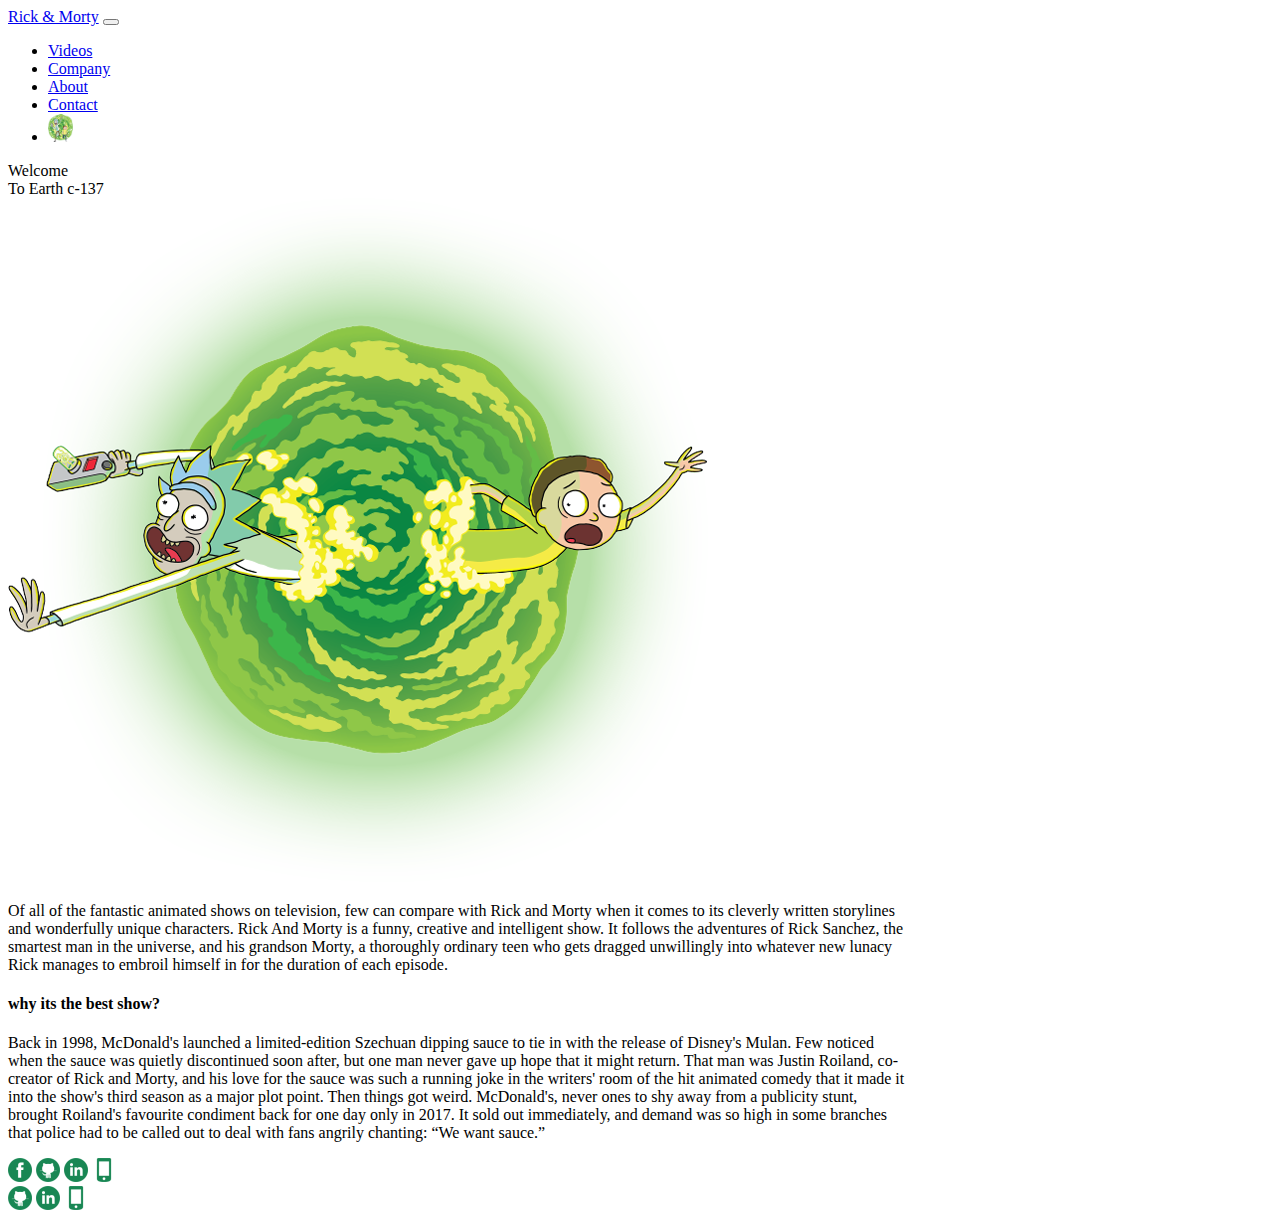
<file: index.html>
<!DOCTYPE html>
<html lang="en">
  <head>
    <meta charset="UTF-8" />
    <meta http-equiv="X-UA-Compatible" content="IE=edge" />
    <meta name="viewport" content="width=device-width, initial-scale=1.0" />
    <title>Rick & Morty Fans Site</title>
    <link
      href="https://cdn.jsdelivr.net/npm/bootstrap@5.1.3/dist/css/bootstrap.min.css"
      rel="stylesheet"
      integrity="sha384-1BmE4kWBq78iYhFldvKuhfTAU6auU8tT94WrHftjDbrCEXSU1oBoqyl2QvZ6jIW3"
      crossorigin="anonymous"
    />
    <link rel="stylesheet" href="css/style.css" />
    <link rel="icon" href="icon/rick&morty-icon.png" />

    <script src="https://cdn.jsdelivr.net/npm/jquery@3.6.0/dist/jquery.slim.min.js"></script>
    <script src="https://cdn.jsdelivr.net/npm/popper.js@1.16.1/dist/umd/popper.min.js"></script>
    <script src="https://cdn.jsdelivr.net/npm/bootstrap@4.6.1/dist/js/bootstrap.bundle.min.js"></script>
  </head>

  <body>
    <header class="container-fluid bg-dark sticky-top">
      <div class="container">
        <nav class="navbar navbar-expand-sm navbar-dark">
          <a class="navbar-brand fw-bold text-success" href="index.html"
            >Rick & Morty</a
          >
          <button
            class="navbar-toggler"
            type="button"
            data-toggle="collapse"
            data-target="#collapsibleNavbar"
          >
            <span class="navbar-toggler-icon"></span>
          </button>
          <div class="collapse navbar-collapse" id="collapsibleNavbar">
            <ul class="navbar-nav ms-auto">
              <li class="nav-item">
                <a class="nav-link" href="html pages/videos.html">Videos</a>
              </li>
              <li class="nav-item">
                <a class="nav-link" href="html pages/company.html">Company</a>
              </li>
              <li class="nav-item">
                <a class="nav-link" href="html pages/about.html">About</a>
              </li>
              <li class="nav-item">
                <a class="nav-link" href="html pages/contact.html">Contact</a>
              </li>
              <li class="nav-item">
                <a class="nav-link" href="#"
                  ><img src="/icon/rick&morty-icon.png" width="25" alt=""
                /></a>
              </li>
            </ul>
          </div>
        </nav>
      </div>
    </header>

    <div class="container-fluid bg-secondary">
      <div class="container text-center bg-dark bg-opacity-75 mb-4">
        <div class="row">
          <div class="col-md-2"></div>
          <div class="col-md-8 text-center">
            <div class="display-1 fst-normal fw-bold text-success">
              Welcome <br />
              To Earth c-137
            </div>
            <img
              src="pictures/bg-main and css/homepage_img.png"
              alt=""
              class="img-fluid"
              id="home_page_img"
            />
            <p
              class="text-center text-secondary p-4 bg-dark bg-opacity-50 rounded-1 fs-4"
            >
              Of all of the fantastic animated shows on television, few can
              compare with Rick and Morty when it comes to its cleverly written
              storylines and wonderfully unique characters. Rick And Morty is a
              funny, creative and intelligent show. It follows the adventures of
              Rick Sanchez, the smartest man in the universe, and his grandson
              Morty, a thoroughly ordinary teen who gets dragged unwillingly
              into whatever new lunacy Rick manages to embroil himself in for
              the duration of each episode.
            </p>

            <h4 class="display-1 fst-normal text-success">
              why its the best show?
            </h4>
            <p
              class="text-center text-secondary p-4 bg-dark bg-opacity-50 rounded-1 fs-4"
            >
              Back in 1998, McDonald's launched a limited-edition Szechuan
              dipping sauce to tie in with the release of Disney's Mulan. Few
              noticed when the sauce was quietly discontinued soon after, but
              one man never gave up hope that it might return. That man was
              Justin Roiland, co-creator of Rick and Morty, and his love for the
              sauce was such a running joke in the writers' room of the hit
              animated comedy that it made it into the show's third season as a
              major plot point. Then things got weird. McDonald's, never ones to
              shy away from a publicity stunt, brought Roiland's favourite
              condiment back for one day only in 2017. It sold out immediately,
              and demand was so high in some branches that police had to be
              called out to deal with fans angrily chanting: “We want sauce.”
            </p>
          </div>
        </div>
      </div>
    </div>

    <footer class="container-fluid bg-dark fixed-bottom p-1">
      <div class="container border-2 border-success">
        <div class="row d-flex text-center">
          <div class="col">
            <a href="https://www.facebook.com/lior.aytegev" target="_blank">
              <img
                src="icon/social media icons/facebook.png"
                alt=""
                class="icons"
            /></a>
            <a href="https://github.com/Lior2911" target="_blank">
              <img
                src="icon/social media icons/github.png"
                alt=""
                class="icons"
            /></a>
            <a
              href="https://www.linkedin.com/in/lior-aytegev-703a60235/"
              target="_blank"
            >
              <img
                src="icon/social media icons/linkedin.png"
                alt=""
                class="icons"
            /></a>
            <a href="tel:0523278300" target="_blank">
              <img src="icon/social media icons/phone.png" alt=""
            /></a>
          </div>

          <div class="col">
            <a href="https://github.com/SolomonAvraham" target="_blank">
              <img
                src="icon/social media icons/github.png"
                alt=""
                class="icons"
            /></a>
            <a
              href="https://www.linkedin.com/in/solomon-avraham-82b8a2234/"
              target="_blank"
            >
              <img
                src="icon/social media icons/linkedin.png"
                alt=""
                class="icons"
            /></a>
            <a
              href="tel:0523278300"
              class="text-decoration-none te"
              target="_blank"
            >
              <img src="icon/social media icons/phone.png" alt=""
            /></a>
          </div>
        </div>
      </div>
    </footer>
  </body>
</html>
</file>
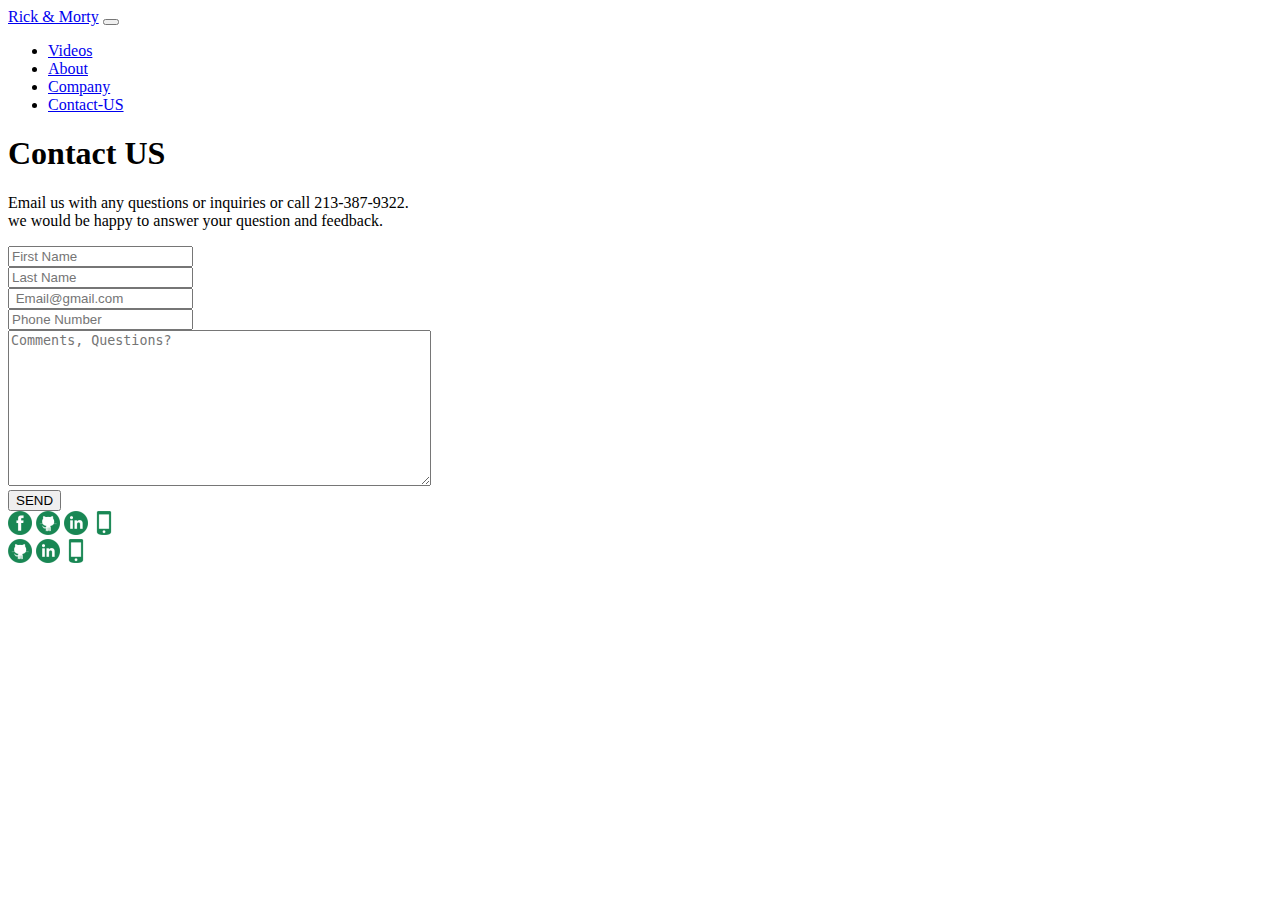
<file: html pages/contact-us.html>
<!DOCTYPE html>
<html lang="en">
  <head>
    <meta charset="UTF-8" />
    <meta http-equiv="X-UA-Compatible" content="IE=edge" />
    <meta name="viewport" content="width=device-width, initial-scale=1.0" />
    <title>Rick & Morty Contact-US</title>
    <link
      href="https://cdn.jsdelivr.net/npm/bootstrap@5.1.3/dist/css/bootstrap.min.css"
      rel="stylesheet"
      integrity="sha384-1BmE4kWBq78iYhFldvKuhfTAU6auU8tT94WrHftjDbrCEXSU1oBoqyl2QvZ6jIW3"
      crossorigin="anonymous"
    />
    <link rel="stylesheet" href="/css/style.css" />
    <link rel="stylesheet" href="/css/contact-us.css" />
    <link rel="icon" href="/icon/rick&morty-icon.png" />

    <script src="https://cdn.jsdelivr.net/npm/jquery@3.6.0/dist/jquery.slim.min.js"></script>
    <script src="https://cdn.jsdelivr.net/npm/popper.js@1.16.1/dist/umd/popper.min.js"></script>
    <script src="https://cdn.jsdelivr.net/npm/bootstrap@4.6.1/dist/js/bootstrap.bundle.min.js"></script>
  </head>

  <body>
    <header class="container-fluid bg-dark sticky-top p-3">
      <div class="container">
      <nav class="navbar navbar-expand-sm bg-dark  navbar-dark sticky-top d-flex align-content-center ">
      <a class="navbar-brand fw-bold text-success" href="../index.html">Rick & Morty</a>
      <button
        class="navbar-toggler"
        type="button"
        data-toggle="collapse"
        data-target="#collapsibleNavbar"
      >
        <span class="navbar-toggler-icon"></span>
      </button>
      <div class="collapse navbar-collapse" id="collapsibleNavbar">
        <ul class="navbar-nav text-success">
          <li class="nav-item">
            <a class="nav-link" href="videos.html">Videos</a>
          </li>
          <li class="nav-item">
            <a class="nav-link" href="about.html">About</a>
          </li>
          <li class="nav-item">
            <a class="nav-link" href="company.html">Company</a>
          </li>
          <li class="nav-item">
            <a class="nav-link" href="contact-us.html"
              >Contact-US</a
            >
          </li>
        </ul>
      </div>
    </header>

    <div class="container-fluid bg-secondary">
      <div class="container text-center mb-5 bg-dark bg-opacity-75">
        <h1 class="h1 text-center mb-3">Contact US</h1>
        <p class="text-center">
          Email us with any questions or inquiries or call 213-387-9322.
          <br> we
          would be happy to answer your question and feedback.
        </p>

        <form class="row justify-content-center">
          <div class="row justify-content-center">
            <div class="col-md-3">
              <label for="firstname" class="form-label"> </label>
              <input
                type="text"
                class="form-control text-center"
                id="firstname"
                placeholder="First Name"
                required
              />
            </div>
            <div class="col-sm col-md-3">
              <label for="lastname" class="form-label"> </label>
              <input
                type="text"
                class="form-control text-center"
                id="lastname"
                placeholder="Last Name"
                required
              />
            </div>
          </div>

          <div class="row justify-content-center">
            <div class="col-md-6">
              <label for="email" class="form-label"> </label>
              <input
                type="email"
                class="form-control text-center"
                id="email"
                placeholder=" Email@gmail.com"
                required
              />
            </div>
          </div>

          <div class="row justify-content-center">
            <div class="col-md-6">
              <label for="phoneNumber" class="form-label"> </label>
              <input
                type="tel"
                class="form-control text-center"
                id="phoneNumber"
                placeholder="Phone Number"
                required
              />
            </div>
          </div>

          <div class="row justify-content-center mt-2">
            <div class="col-sm-1 col-md-6">
              <label for="comment" class="form-label"> </label>
              <textarea
                name="comment"
                class="form-control text-center"
                id="comment"
                cols="50"
                rows="10"
                placeholder="Comments, Questions?"
                required
              ></textarea>
            </div>

            <div class="row mt-5 mb-5 justify-content-center">
              <div class="col-md-6">
                <button type="submit" class="btn btn-dark">SEND</button>
              </div>
            </div>
          </div>
        </form>
      </div>
    </div>

    <footer class="container-fluid bg-dark fixed-bottom p-4">
      <div class="container">
        <div class="row d-flex justify-content-between text-center">
          <div class="col">
            <a href="https://www.facebook.com/lior.aytegev" target="_blank">
              <img
                src="/icon/social media icons/facebook.png"
                alt=""
                class="icons"
            /></a>
            <a href="https://github.com/Lior2911" target="_blank">
              <img
                src="/icon/social media icons/github.png"
                alt=""
                class="icons"
            /></a>
            <a
              href="https://www.linkedin.com/in/lior-aytegev-703a60235/"
              target="_blank"
            >
              <img
                src="/icon/social media icons/linkedin.png"
                alt=""
                class="icons"
            /></a>
            <a href="tel:0523278300" target="_blank">
              <img src="/icon/social media icons/phone.png" alt=""
            /></a>
          </div>
    
          <div class="col">
            <a href="https://github.com/SolomonAvraham" target="_blank">
              <img
                src="/icon/social media icons/github.png"
                alt=""
                class="icons"
            /></a>
            <a
              href="https://www.linkedin.com/in/solomon-avraham-82b8a2234/"
              target="_blank"
            >
              <img
                src="/icon/social media icons/linkedin.png"
                alt=""
                class="icons"
            /></a>
            <a href="tel:0523278300" target="_blank">
              <img src="/icon/social media icons/phone.png" alt=""
            /></a>
          </div>
        </div>
      </div>
    </footer>
  </body>
</html>
</file>
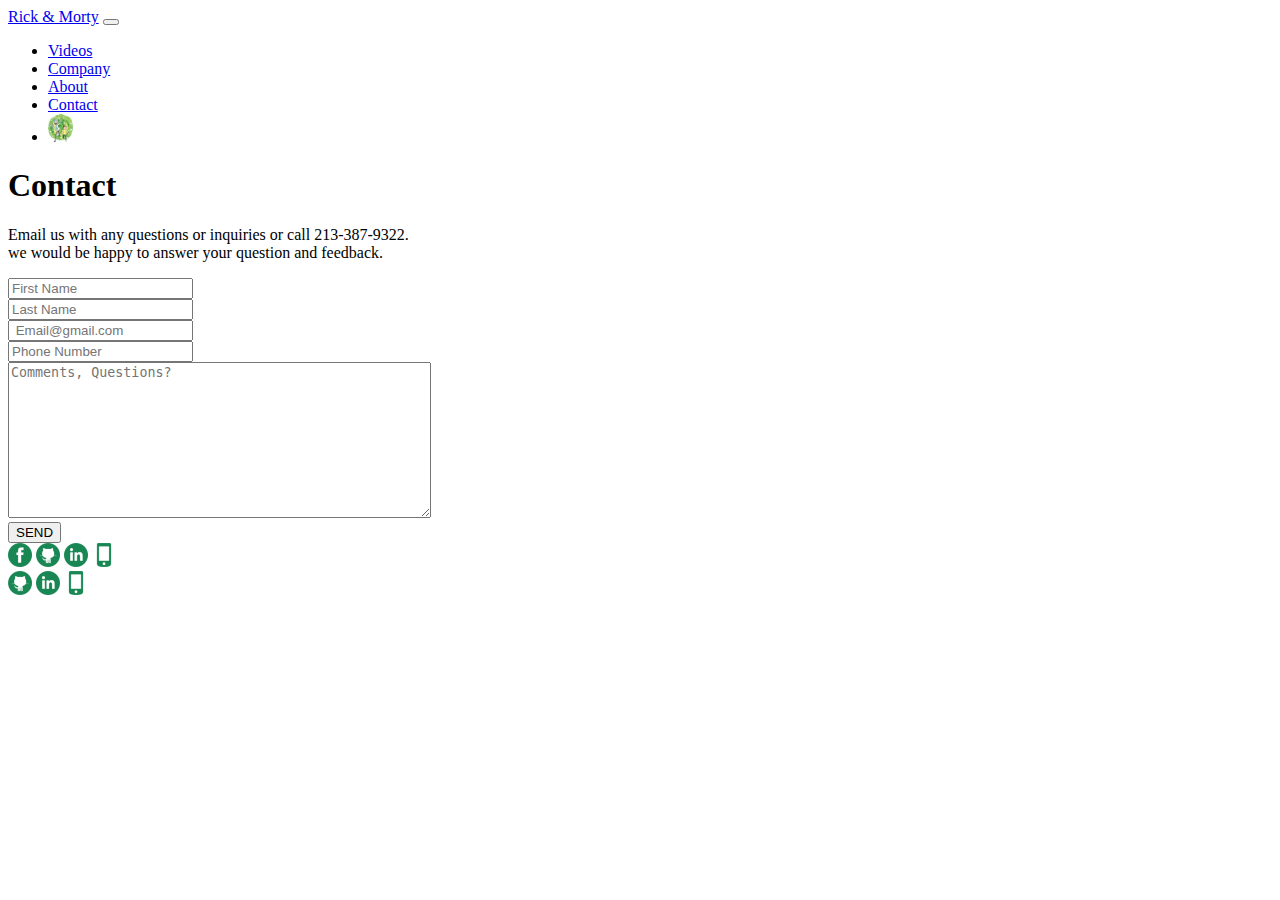
<file: html pages/contact.html>
<!DOCTYPE html>
<html lang="en">
  <head>
    <meta charset="UTF-8" />
    <meta http-equiv="X-UA-Compatible" content="IE=edge" />
    <meta name="viewport" content="width=device-width, initial-scale=1.0" />
    <title>Rick & Morty Contact-US</title>
    <link
      href="https://cdn.jsdelivr.net/npm/bootstrap@5.1.3/dist/css/bootstrap.min.css"
      rel="stylesheet"
      integrity="sha384-1BmE4kWBq78iYhFldvKuhfTAU6auU8tT94WrHftjDbrCEXSU1oBoqyl2QvZ6jIW3"
      crossorigin="anonymous"
    />
    <link rel="stylesheet" href="/css/style.css" />
    <link rel="stylesheet" href="/css/contact-us.css" />
    <link rel="icon" href="/icon/rick&morty-icon.png" />

    <script src="https://cdn.jsdelivr.net/npm/jquery@3.6.0/dist/jquery.slim.min.js"></script>
    <script src="https://cdn.jsdelivr.net/npm/popper.js@1.16.1/dist/umd/popper.min.js"></script>
    <script src="https://cdn.jsdelivr.net/npm/bootstrap@4.6.1/dist/js/bootstrap.bundle.min.js"></script>
  </head>

  <body>
    <header class="container-fluid bg-dark sticky-top">
      <div class="container">
        <nav class="navbar navbar-expand-sm navbar-dark">
          <a class="navbar-brand fw-bold text-success" href="../index.html"
            >Rick & Morty</a
          >
          <button
            class="navbar-toggler"
            type="button"
            data-toggle="collapse"
            data-target="#collapsibleNavbar"
          >
            <span class="navbar-toggler-icon"></span>
          </button>
          <div class="collapse navbar-collapse" id="collapsibleNavbar">
            <ul class="navbar-nav ms-auto">
              <li class="nav-item">
                <a class="nav-link" href="videos.html">Videos</a>
              </li>
              <li class="nav-item">
                <a class="nav-link" href="company.html">Company</a>
              </li>
              <li class="nav-item">
                <a class="nav-link" href="about.html">About</a>
              </li>
              <li class="nav-item">
                <a class="nav-link active" href="contact.html">Contact</a>
              </li>
              <li class="nav-item">
                <a class="nav-link" href="../index.html"
                  ><img src="/icon/rick&morty-icon.png" width="25" alt=""
                /></a>
              </li>
            </ul>
          </div>
        </nav>
      </div>
    </header>

    <div class="container-fluid bg-secondary">
      <div class="container text-center mb-4 bg-dark bg-opacity-75">
        <h1 class="h1 text-success mb-3">Contact</h1>
        <p class="text-light">
          Email us with any questions or inquiries or call 213-387-9322.
          <br />
          we would be happy to answer your question and feedback.
        </p>

        <form class="row justify-content-center">
          <div class="row justify-content-center">
            <div class="col-md-3">
              <label for="firstname" class="form-label"> </label>
              <input
                type="text"
                class="form-control text-center"
                id="firstname"
                placeholder="First Name"
                required
              />
            </div>
            <div class="col-sm col-md-3">
              <label for="lastname" class="form-label"> </label>
              <input
                type="text"
                class="form-control text-center"
                id="lastname"
                placeholder="Last Name"
                required
              />
            </div>
          </div>

          <div class="row justify-content-center">
            <div class="col-md-6">
              <label for="email" class="form-label"> </label>
              <input
                type="email"
                class="form-control text-center"
                id="email"
                placeholder=" Email@gmail.com"
                required
              />
            </div>
          </div>

          <div class="row justify-content-center">
            <div class="col-md-6">
              <label for="phoneNumber" class="form-label"> </label>
              <input
                type="tel"
                class="form-control text-center"
                id="phoneNumber"
                placeholder="Phone Number"
                required
              />
            </div>
          </div>

          <div class="row justify-content-center mt-2">
            <div class="col-sm-1 col-md-6">
              <label for="comment" class="form-label"> </label>
              <textarea
                name="comment"
                class="form-control text-center"
                id="comment"
                cols="50"
                rows="10"
                placeholder="Comments, Questions?"
                required
              ></textarea>
            </div>

            <div class="row mt-5 mb-5 justify-content-center">
              <div class="col-md-6">
                <button type="submit" class="btn btn-dark">SEND</button>
              </div>
            </div>
          </div>
        </form>
      </div>
    </div>

    <footer class="container-fluid bg-dark fixed-bottom p-1">
      <div class="container border-2 border-success">
        <div class="row d-flex text-center">
          <div class="col">
            <a href="https://www.facebook.com/lior.aytegev" target="_blank">
              <img
                src="../icon/social media icons/facebook.png"
                alt=""
                class="icons"
            /></a>
            <a href="https://github.com/Lior2911" target="_blank">
              <img
                src="../icon/social media icons/github.png"
                alt=""
                class="icons"
            /></a>
            <a
              href="https://www.linkedin.com/in/lior-aytegev-703a60235/"
              target="_blank"
            >
              <img
                src="../icon/social media icons/linkedin.png"
                alt=""
                class="icons"
            /></a>
            <a href="tel:0523278300" target="_blank">
              <img src="../icon/social media icons/phone.png" alt=""
            /></a>
          </div>
          <div class="col">
            <a href="https://github.com/SolomonAvraham" target="_blank">
              <img
                src="../icon/social media icons/github.png"
                alt=""
                class="icons"
            /></a>
            <a
              href="https://www.linkedin.com/in/solomon-avraham-82b8a2234/"
              target="_blank"
            >
              <img
                src="../icon/social media icons/linkedin.png"
                alt=""
                class="icons"
            /></a>
            <a href="tel:0523278300" target="_blank">
              <img src="../icon/social media icons/phone.png" alt=""
            /></a>
          </div>
        </div>
      </div>
    </footer>
  </body>
</html>
</file>
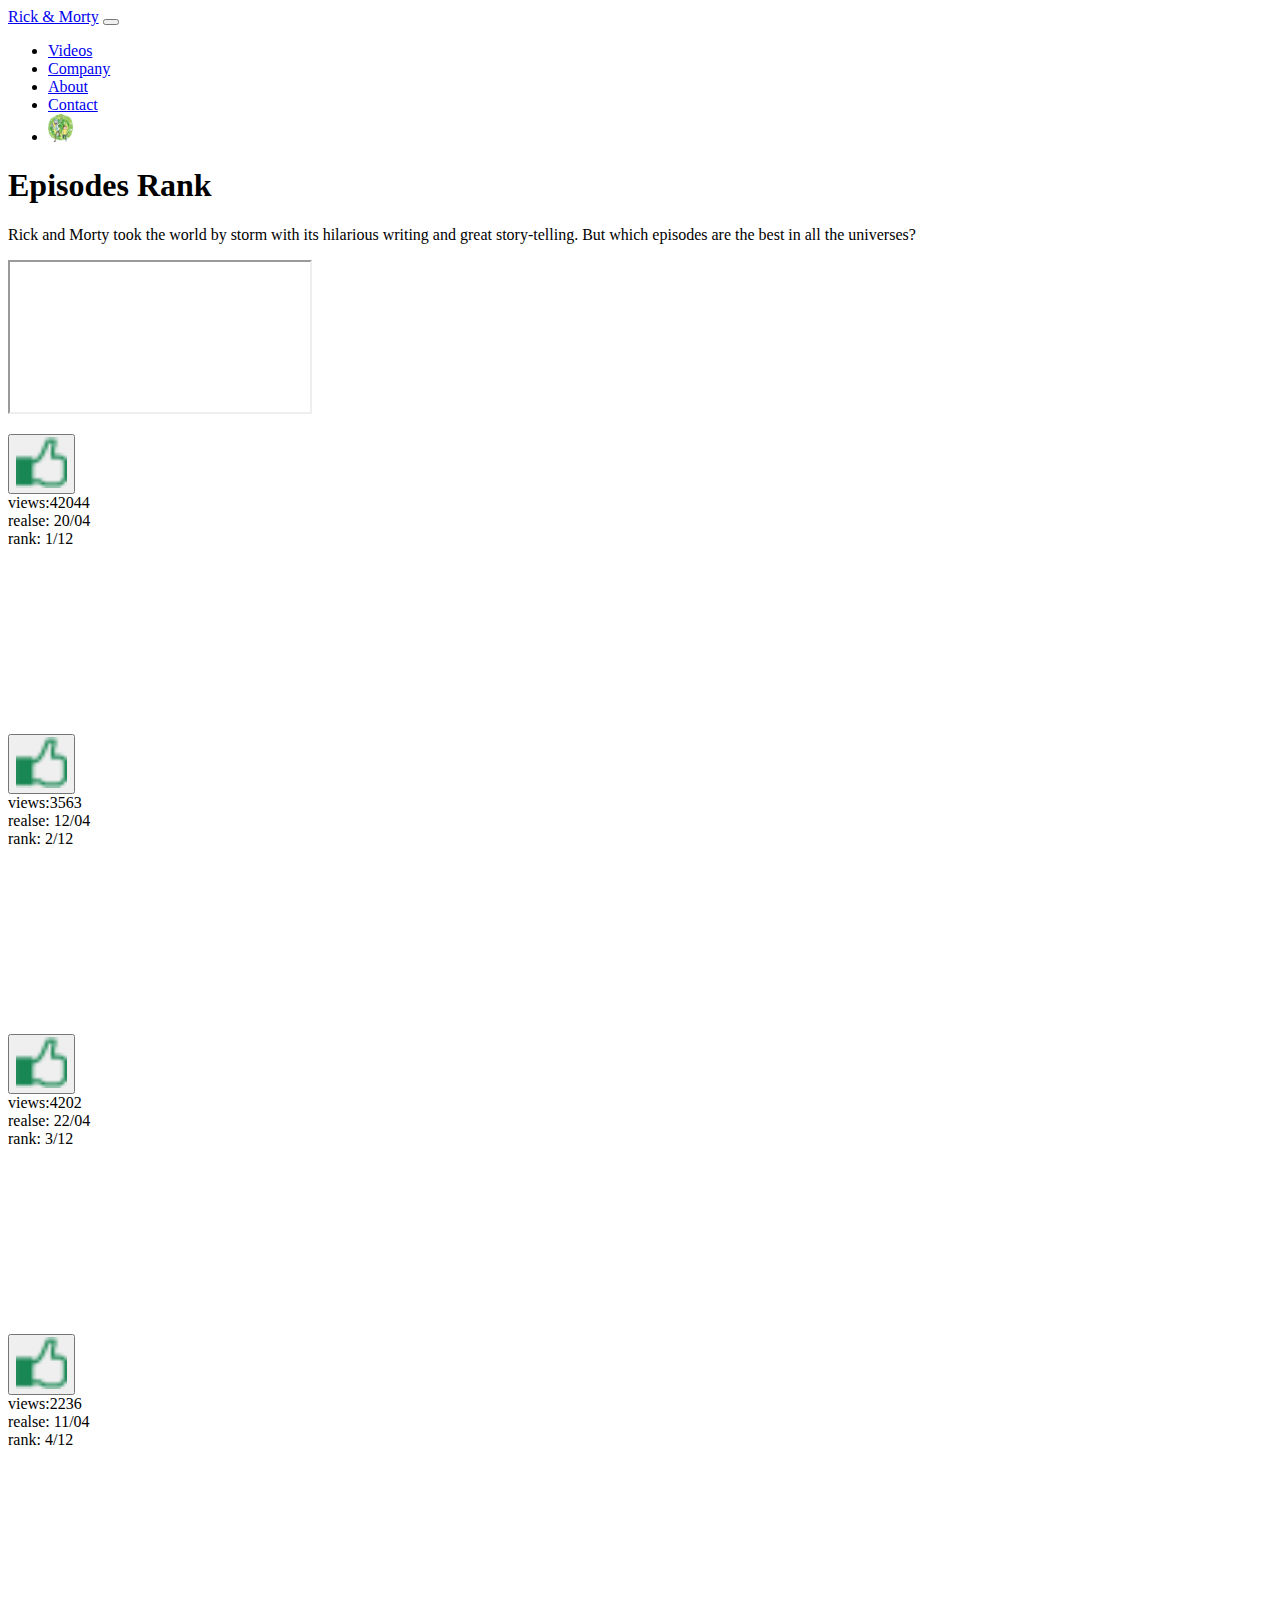
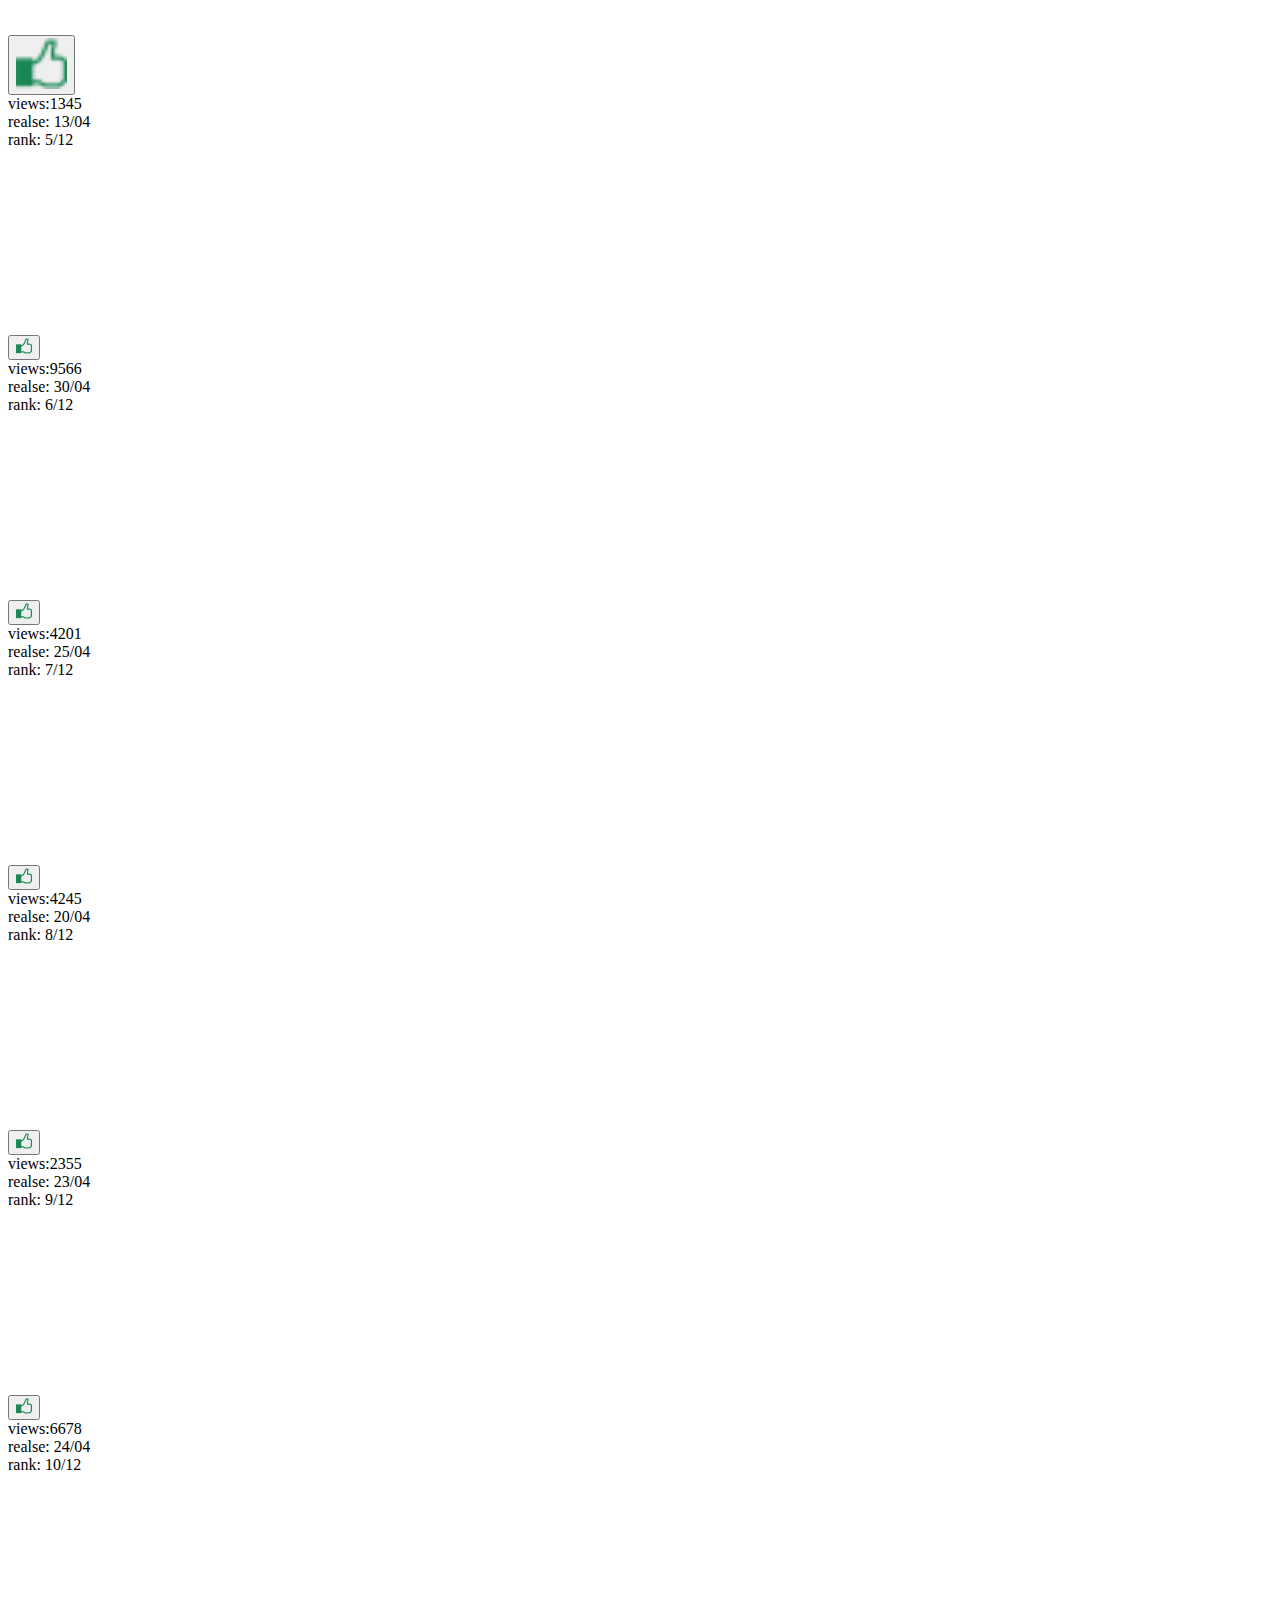
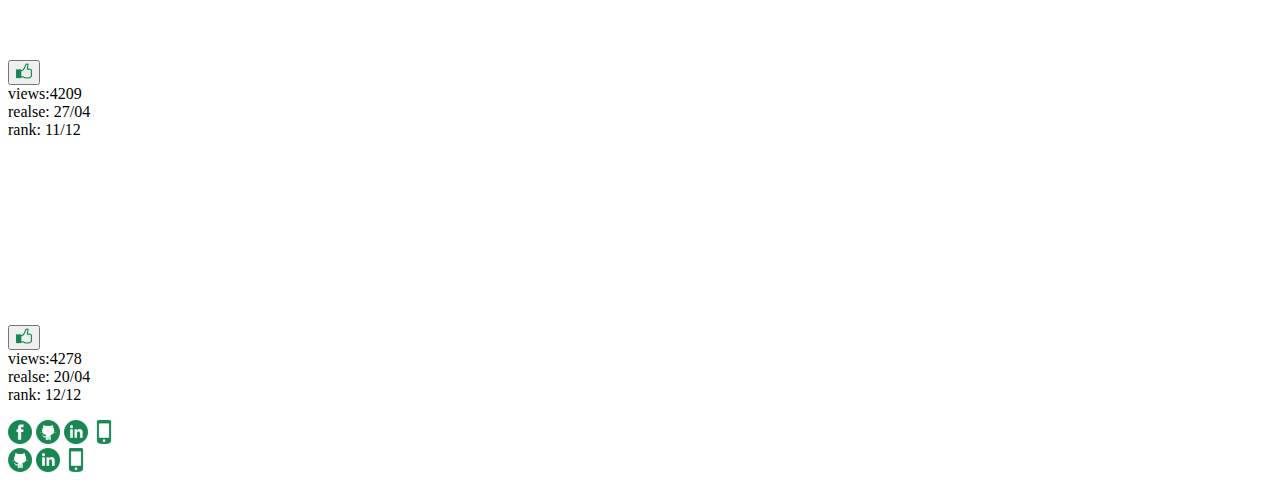
<file: html pages/videos.html>
<!DOCTYPE html>
<html lang="en">
  <head>
    <meta charset="UTF-8" />
    <meta http-equiv="X-UA-Compatible" content="IE=edge" />
    <meta name="viewport" content="width=device-width, initial-scale=1.0" />
    <title>Rick & Morty Videos</title>
    <link
      href="https://cdn.jsdelivr.net/npm/bootstrap@5.1.3/dist/css/bootstrap.min.css"
      rel="stylesheet"
      integrity="sha384-1BmE4kWBq78iYhFldvKuhfTAU6auU8tT94WrHftjDbrCEXSU1oBoqyl2QvZ6jIW3"
      crossorigin="anonymous"
    />
    <link rel="stylesheet" href="/css/style.css" />
    <link rel="stylesheet" href="/css/videos.css" />
    <link rel="icon" href="/icon/rick&morty-icon.png" />

    <script src="https://cdn.jsdelivr.net/npm/jquery@3.6.0/dist/jquery.slim.min.js"></script>
    <script src="https://cdn.jsdelivr.net/npm/popper.js@1.16.1/dist/umd/popper.min.js"></script>
    <script src="https://cdn.jsdelivr.net/npm/bootstrap@4.6.1/dist/js/bootstrap.bundle.min.js"></script>
  </head>

  <body>
    <header class="container-fluid bg-dark sticky-top">
      <div class="container">
        <nav class="navbar navbar-expand-sm navbar-dark">
          <a class="navbar-brand fw-bold text-success" href="../index.html"
            >Rick & Morty</a
          >
          <button
            class="navbar-toggler"
            type="button"
            data-toggle="collapse"
            data-target="#collapsibleNavbar"
          >
            <span class="navbar-toggler-icon"></span>
          </button>
          <div class="collapse navbar-collapse" id="collapsibleNavbar">
            <ul class="navbar-nav ms-auto">
              <li class="nav-item">
                <a class="nav-link active" href="videos.html">Videos</a>
              </li>
              <li class="nav-item">
                <a class="nav-link" href="company.html">Company</a>
              </li>
              <li class="nav-item">
                <a class="nav-link" href="about.html">About</a>
              </li>
              <li class="nav-item">
                <a class="nav-link" href="contact.html">Contact</a>
              </li>
              <li class="nav-item">
                <a class="nav-link" href="../index.html"
                  ><img src="/icon/rick&morty-icon.png" width="25" alt=""
                /></a>
              </li>
            </ul>
          </div>
        </nav>
      </div>
    </header>

    <div class="container-fluid bg-secondary">
      <div class="row text-center bg-dark bg-opacity-75">
        <h1 class="display-4 fw-bolder text-success">Episodes Rank</h1>
        <p class="display-6 text-secondary">
          Rick and Morty took the world by storm with its hilarious writing and
          great story-telling. But which episodes are the best in all the
          universes?
        </p>
        <div class="col-sm-12 col-md-4">
          <iframe
            src="https://www.youtube.com/embed/9WGSdzhsxjU"
            class="img-thumbnail"
            title="YouTube video player"
            frameborder="1"
            allow="accelerometer; autoplay; clipboard-write; encrypted-media; gyroscope; picture-in-picture"
            allowfullscreen
          >
          </iframe>
          <p class="blockquote text-success text-start ms-5">
            <button class="button">
              <img
              src="../icon/social media icons/facebook-like-16.png"
                class="img-fluid photo"
                alt=""
              />
            </button>
            <br />
            views:42044 <br />
            realse: 20/04 <br />
            rank: 1/12
          </p>
        </div>
        <div class="col-sm-12 col-md-4">
          <iframe
            src="https://www.youtube.com/embed/K8DaX0FFthc"
            class="img-thumbnail"
            title="YouTube video player"
            frameborder="0"
            allow="accelerometer; autoplay; clipboard-write; encrypted-media; gyroscope; picture-in-picture"
            allowfullscreen
          ></iframe>
          <p class="blockquote text-success text-start ms-5">
            <button class="button">
              <img
              src="../icon/social media icons/facebook-like-16.png"
                class="img-fluid photo"
                alt=""
              /></button
            ><br />
            views:3563 <br />
            realse: 12/04 <br />
            rank: 2/12
          </p>
        </div>
        <div class="col-sm-12 col-md-4">
          <iframe
            src="https://www.youtube.com/embed/YTrrfCWGQYY"
            class="img-thumbnail"
            title="YouTube video player"
            frameborder="0"
            allow="accelerometer; autoplay; clipboard-write; encrypted-media; gyroscope; picture-in-picture"
            allowfullscreen
          ></iframe>
          <p class="blockquote text-success text-start ms-5">
            <button class="button">
              <img
              src="../icon/social media icons/facebook-like-16.png"
                class="img-fluid photo"
                alt=""
              /></button
            ><br />views:4202 <br />
            realse: 22/04 <br />
            rank: 3/12
          </p>
        </div>
      </div>
      <div class="row text-center bg-dark bg-opacity-75">
        <div class="col-sm-12 col-md-4">
          <iframe
            src="https://www.youtube.com/embed/bl1ktxb4FvU"
            class="img-thumbnail"
            title="YouTube video player"
            frameborder="0"
            allow="accelerometer; autoplay; clipboard-write; encrypted-media; gyroscope; picture-in-picture"
            allowfullscreen
          ></iframe>
          <p class="blockquote text-success text-start ms-5">
            <button class="button">
              <img
              src="../icon/social media icons/facebook-like-16.png"
                class="img-fluid photo"
                alt=""
              /></button
            ><br />views:2236 <br />
            realse: 11/04 <br />
            rank: 4/12
          </p>
        </div>
        <div class="col-sm-12 col-md-4">
          <iframe
            src="https://www.youtube.com/embed/-EJ46SXtQ6g"
            class="img-thumbnail"
            title="YouTube video player"
            frameborder="0"
            allow="accelerometer; autoplay; clipboard-write; encrypted-media; gyroscope; picture-in-picture"
            allowfullscreen
          ></iframe>
          <p class="blockquote text-success text-start ms-5">
            <button class="button">
              <img
              src="../icon/social media icons/facebook-like-16.png"
                class="img-fluid photo"
                alt=""
              /></button
            ><br />views:1345 <br />
            realse: 13/04 <br />
            rank: 5/12
          </p>
        </div>
        <div class="col-sm-12 col-md-4">
          <iframe
            src="https://www.youtube.com/embed/duJKvDndclQ"
            class="img-thumbnail"
            title="YouTube video player"
            frameborder="0"
            allow="accelerometer; autoplay; clipboard-write; encrypted-media; gyroscope; picture-in-picture"
            allowfullscreen
          ></iframe>
          <p class="blockquote text-success text-start ms-5">
            <button class="button">
              <img
              src="../icon/social media icons/facebook-like-16.png"
                class="img-fluid"
                alt=""
              /></button
            ><br />views:9566 <br />
            realse: 30/04 <br />
            rank: 6/12
          </p>
        </div>
      </div>
      <div class="row text-center bg-dark bg-opacity-75">
        <div class="col-sm-12 col-md-4">
          <iframe
            src="https://www.youtube.com/embed/0yJy8V3bp9A"
            class="img-thumbnail"
            title="YouTube video player"
            frameborder="0"
            allow="accelerometer; autoplay; clipboard-write; encrypted-media; gyroscope; picture-in-picture"
            allowfullscreen
          ></iframe>
          <p class="blockquote text-success text-start ms-5">
            <button class="button">
              <img
              src="../icon/social media icons/facebook-like-16.png"
                class="img-fluid"
                alt=""
              /></button
            ><br />views:4201 <br />
            realse: 25/04 <br />
            rank: 7/12
          </p>
        </div>
        <div class="col-sm-12 col-md-4">
          <iframe
            src="https://www.youtube.com/embed/u8awbgYH3ts"
            class="img-thumbnail"
            title="YouTube video player"
            frameborder="0"
            allow="accelerometer; autoplay; clipboard-write; encrypted-media; gyroscope; picture-in-picture"
            allowfullscreen
          ></iframe>
          <p class="blockquote text-success text-start ms-5">
            <button class="button">
              <img
              src="../icon/social media icons/facebook-like-16.png"
                class="img-fluid"
                alt=""
              /></button
            ><br />views:4245 <br />
            realse: 20/04 <br />
            rank: 8/12
          </p>
        </div>
        <div class="col-sm-12 col-md-4">
          <iframe
            src="https://www.youtube.com/embed/Ut71eWWKCcU"
            class="img-thumbnail"
            title="YouTube video player"
            frameborder="0"
            allow="accelerometer; autoplay; clipboard-write; encrypted-media; gyroscope; picture-in-picture"
            allowfullscreen
          ></iframe>
          <p class="blockquote text-success text-start ms-5">
            <button class="button">
              <img
              src="../icon/social media icons/facebook-like-16.png"
                class="img-fluid"
                alt=""
              /></button
            ><br />views:2355 <br />
            realse: 23/04 <br />
            rank: 9/12
          </p>
        </div>
      </div>
      <div class="row mb-4 text-center bg-dark bg-opacity-75">
        <div class="col-sm-12 col-md-4">
          <iframe
            src="https://www.youtube.com/embed/ykL-iMtpV50"
            class="img-thumbnail"
            title="YouTube video player"
            frameborder="0"
            allow="accelerometer; autoplay; clipboard-write; encrypted-media; gyroscope; picture-in-picture"
            allowfullscreen
          ></iframe>
          <p class="blockquote text-success text-start ms-5">
            <button class="button">
              <img
              src="../icon/social media icons/facebook-like-16.png"
                class="img-fluid"
                alt=""
              /></button
            ><br />views:6678 <br />
            realse: 24/04 <br />
            rank: 10/12
          </p>
        </div>
        <div class="col-sm-12 col-md-4 mb-5">
          <iframe
            src="https://www.youtube.com/embed/9dfs9nnX2fA"
            class="img-thumbnail"
            title="YouTube video player"
            frameborder="0"
            allow="accelerometer; autoplay; clipboard-write; encrypted-media; gyroscope; picture-in-picture"
            allowfullscreen
          ></iframe>
          <p class="blockquote text-success text-start ms-5">
            <button  class="button">
              <img
              src="../icon/social media icons/facebook-like-16.png"
                class="img-fluid"
                alt=""
              /></button
            ><br />
            views:4209 <br />
            realse: 27/04 <br />
            rank: 11/12
          </p>
        </div>
        <div class="col-sm-12 col-md-4">
          <iframe
            src="https://www.youtube.com/embed/woC1jzf0EDg"
            class="img-thumbnail"
            title="YouTube video player"
            frameborder="0"
            allow="accelerometer; autoplay; clipboard-write; encrypted-media; gyroscope; picture-in-picture"
            allowfullscreen
          ></iframe>
          <p class="blockquote text-success text-start ms-5">
            <button class="button">
              <img
                src="../icon/social media icons/facebook-like-16.png"
                class="img-fluid"
                alt=""
              /></button
            ><br />
            views:4278 <br />
            realse: 20/04 <br />
            rank: 12/12
          </p>
        </div>
      </div>
    </div>

    <footer class="container-fluid bg-dark fixed-bottom p-1">
      <div class="container border-2 border-success">
        <div class="row d-flex text-center">
          <div class="col">
            <a href="https://www.facebook.com/lior.aytegev" target="_blank">
              <img
                src="../icon/social media icons/facebook.png"
                alt=""
                class="icons"
            /></a>
            <a href="https://github.com/Lior2911" target="_blank">
              <img
                src="../icon/social media icons/github.png"
                alt=""
                class="icons"
            /></a>
            <a
              href="https://www.linkedin.com/in/lior-aytegev-703a60235/"
              target="_blank"
            >
              <img
                src="../icon/social media icons/linkedin.png"
                alt=""
                class="icons"
            /></a>
            <a href="tel:0523278300" target="_blank">
              <img src="../icon/social media icons/phone.png" alt=""
            /></a>
          </div>
          <div class="col">
            <a href="https://github.com/SolomonAvraham" target="_blank">
              <img
                src="../icon/social media icons/github.png"
                alt=""
                class="icons"
            /></a>
            <a
              href="https://www.linkedin.com/in/solomon-avraham-82b8a2234/"
              target="_blank"
            >
              <img
                src="../icon/social media icons/linkedin.png"
                alt=""
                class="icons"
            /></a>
            <a href="tel:0523278300" target="_blank">
              <img src="../icon/social media icons/phone.png" alt=""
            /></a>
          </div>
        </div>
      </div>
    </footer>
  </body>
</html>
</file>
<file: css/style.css>
#home_page_img{
 animation-name: intro;
 animation-duration: 3s;
 animation-iteration-count: infinite;
}
@keyframes intro {
  0%{opacity: 10%;}
  25%{opacity: 80%;}
  50%{opacity: 15%;}
  100%{opacity: 100%;}
}
.container{
  max-width: 900px;
}
</file>
<file: css/contact-us.css>

</file>
<file: css/videos.css>
.container{
  max-width: 900px;
  
}

.photo{width: 4vw;}
</file>
